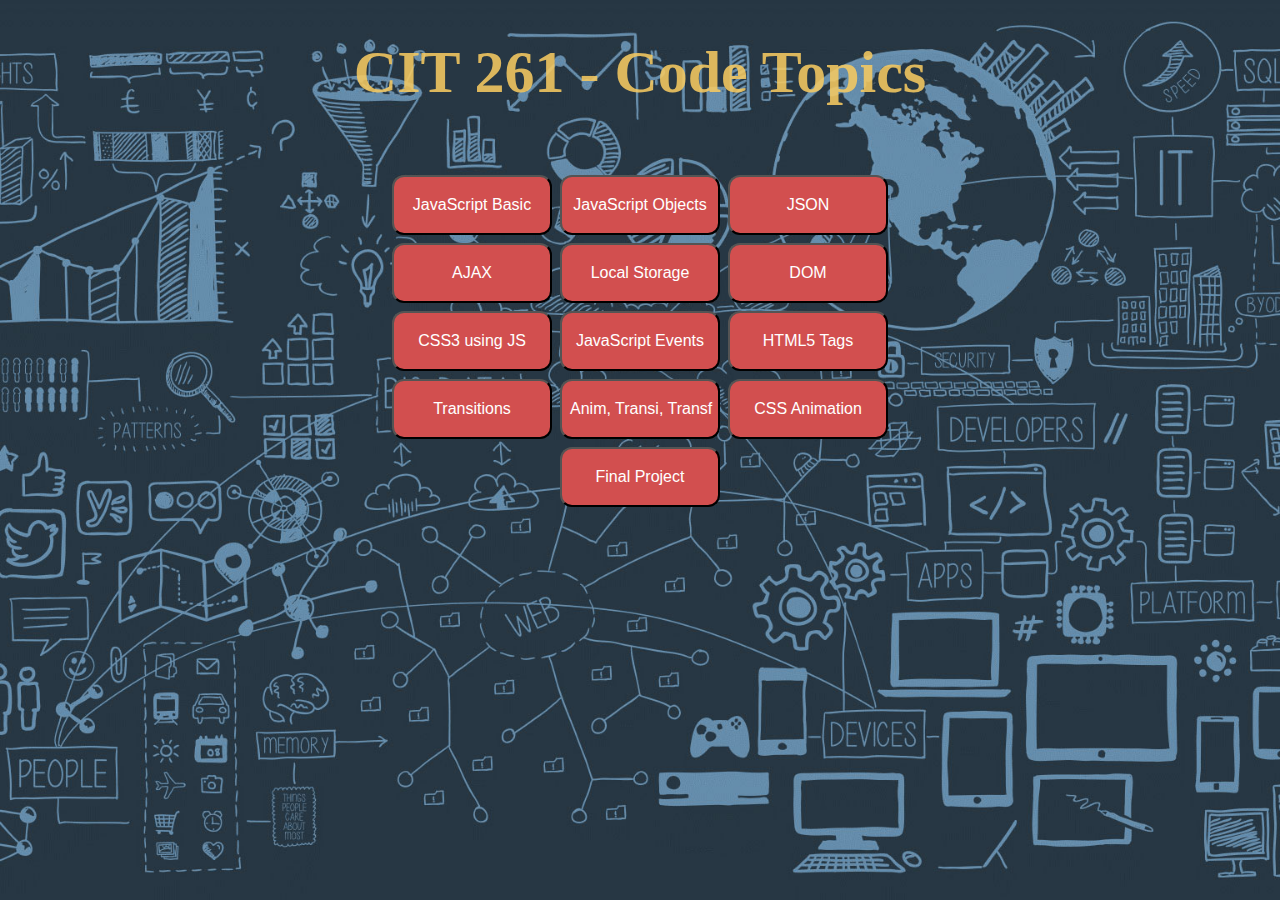
<file: index.html>
<html>
    <head>
	
    <link href="style.css" rel="stylesheet" type="text/css">
    
</head>
<body background="wallpaper.jpg">
   <h1>CIT 261 - Code Topics</h1>
      <div>
        <input class = "bt" type="button" value="JavaScript Basic" onClick="window.location = 'JavaScript/index.html';">
        <input class = "bt" type="button" value="JavaScript Objects" onClick="window.location = 'JavaScriptObjects/index.html';">
        <input class = "bt" type="button" value="JSON" onClick="window.location = 'Json/index.html';"><br>  
        <input class = "bt" type="button" value="AJAX" onClick="window.location = 'Ajax/index.html';">
        <input class = "bt" type="button" value="Local Storage" onClick="window.location = 'LocalStorage/index.html';">
        <input class = "bt" type="button" value="DOM" onClick="window.location = 'Dom/index.html';"><br>
        <input class = "bt" type="button" value="CSS3 using JS" onClick="window.location = 'Css3/index.html';">
        <input class = "bt" type="button" value="JavaScript Events" onClick="window.location = 'JavaScriptEvents/index.html';">        
        <input class = "bt" type="button" value="HTML5 Tags" onClick="window.location = 'Html5/index.html';"><br>
        <input class = "bt" type="button" value="Transitions" onClick="window.location = 'Css3Transitions/index.html';">        
        <input class = "bt" type="button" value="Anim, Transi, Transf" onClick="window.location = 'Css3AnimTransTransf/index.html';">
        <input class = "bt" type="button" value="CSS Animation" onClick="window.location = 'css/index.html';">
	      
	<input class = "bt" type="button" value="Final Project" onClick="window.location = 'project/index.html';">

    </div>
         
</body>
</html>
</file>
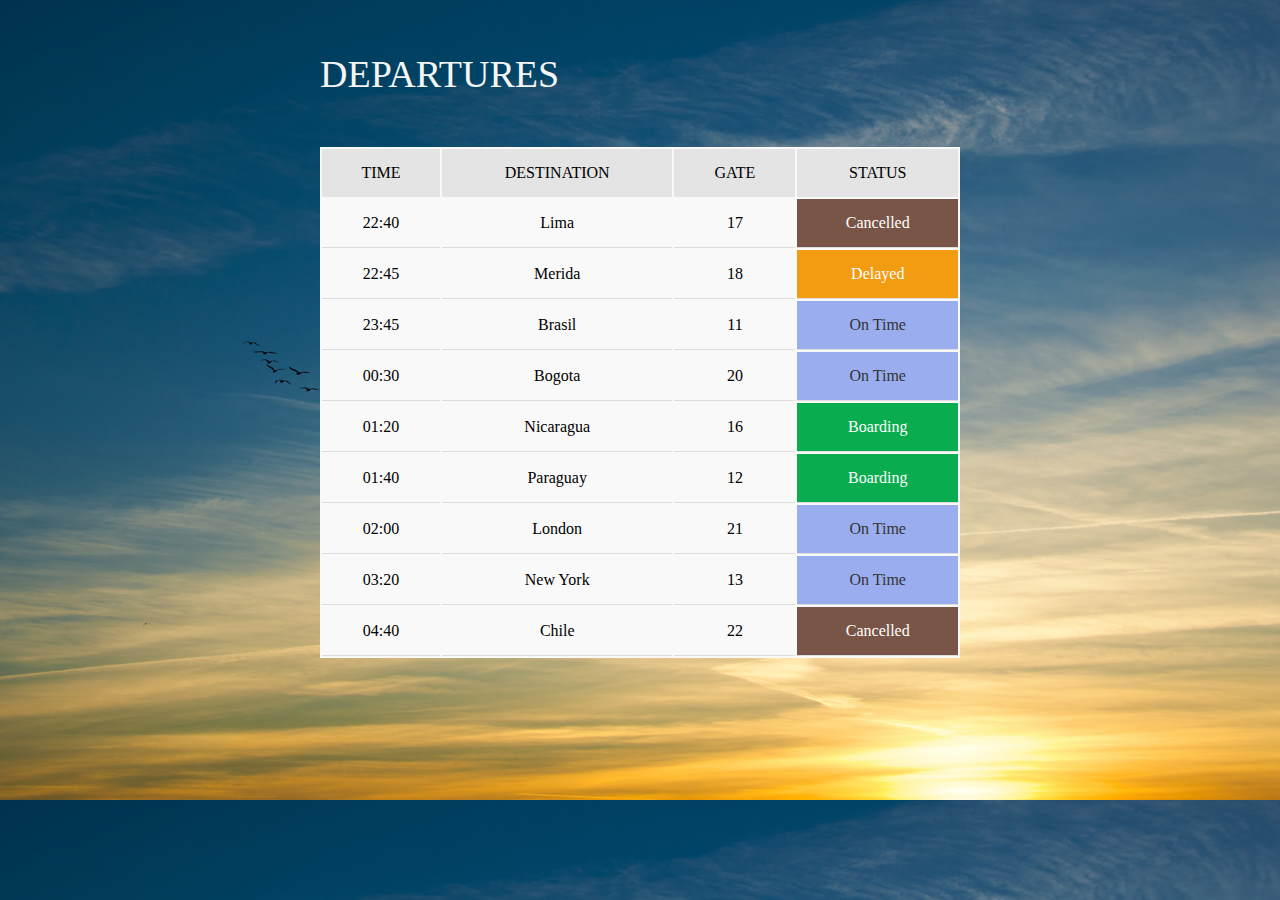
<file: Ajax/index.html>
<!DOCTYPE html>
<html>
<head>
  <meta charset="utf-8">
  <title>Ajax</title>
  <link rel="stylesheet" href="style.css">
</head>
<body background="wallpaper.jpg">
  <div class="container">
    <h2>Departures</h2>
    <div class="flightStatus">
      <table>
        <thead>
          <tr>
            <th>Time</th>
            <th>Destination</th>
            <th>Gate</th>
            <th>Status</th>
          </tr>
        </thead>
        <tbody>
        
        </tbody>
      </table>
    </div>
  </div>
  <script src="script.js"></script>
</body>
</html>
</file>
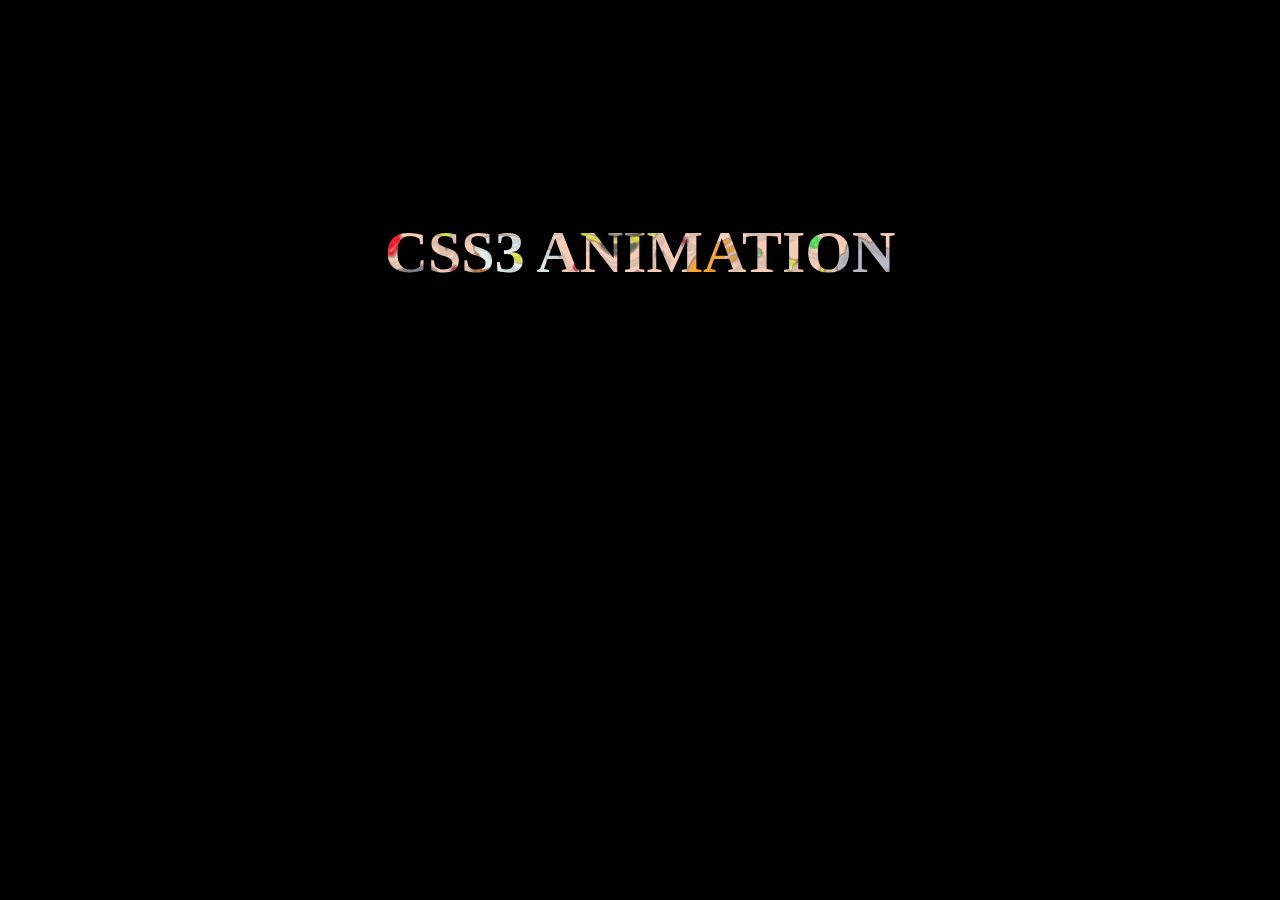
<file: css/index.html>
<!DOCTYPE html>
<html>
<head>
	<title>CSS3 Animation</title>
	<link href="style.css" rel="stylesheet" type="text/css">
</head>
	
<body>
	<div class="txt">
		<h1>CSS3 ANIMATION</h1>
	</div>
</body>
</html>
</file>
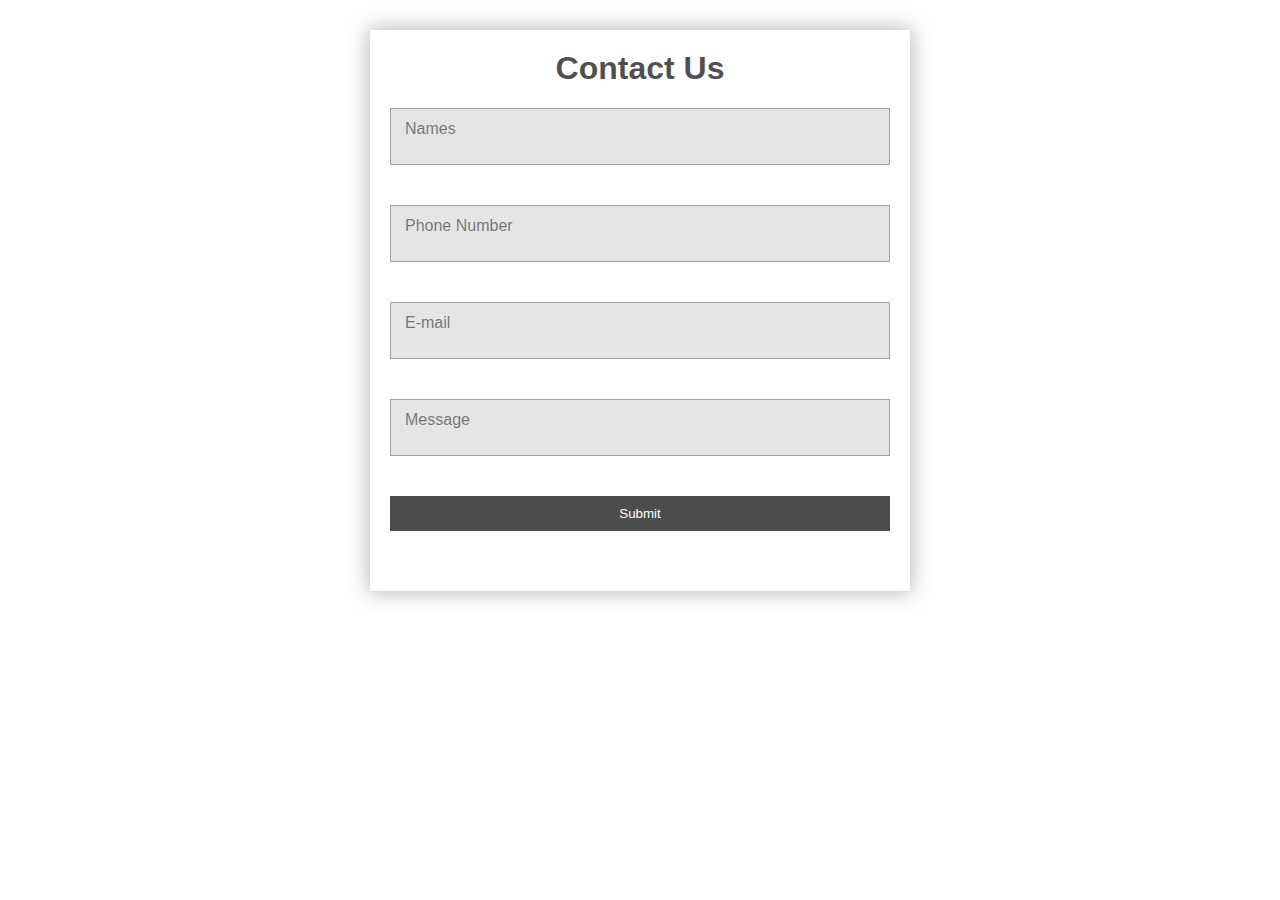
<file: Css3/index.html>
<html>
    <head>
	<title>Web Form</title>
    <link href="style.css" rel="stylesheet" type="text/css">
    
</head>

 
    <form action="" class="formulary">
        <h1 class = "formulary__title">Contact Us</h1>
        <input type = "text" class = "formulary__input">
        <label for="" class="formulary__label">Names</label>
        
        <input type = "text" class = "formulary__input">
        <label for="" class="formulary__label">Phone Number</label>
        
        <input type = "text" class = "formulary__input">
        <label for="" class="formulary__label">E-mail</label>
        
        <input type = "text" class = "formulary__input">
        <label for="" class="formulary__label">Message</label>
        
        <input type = "submit" class="formulary__submit">
        
    </form>

    <script src="script.js"></script>
         
</body>
</html>
</file>
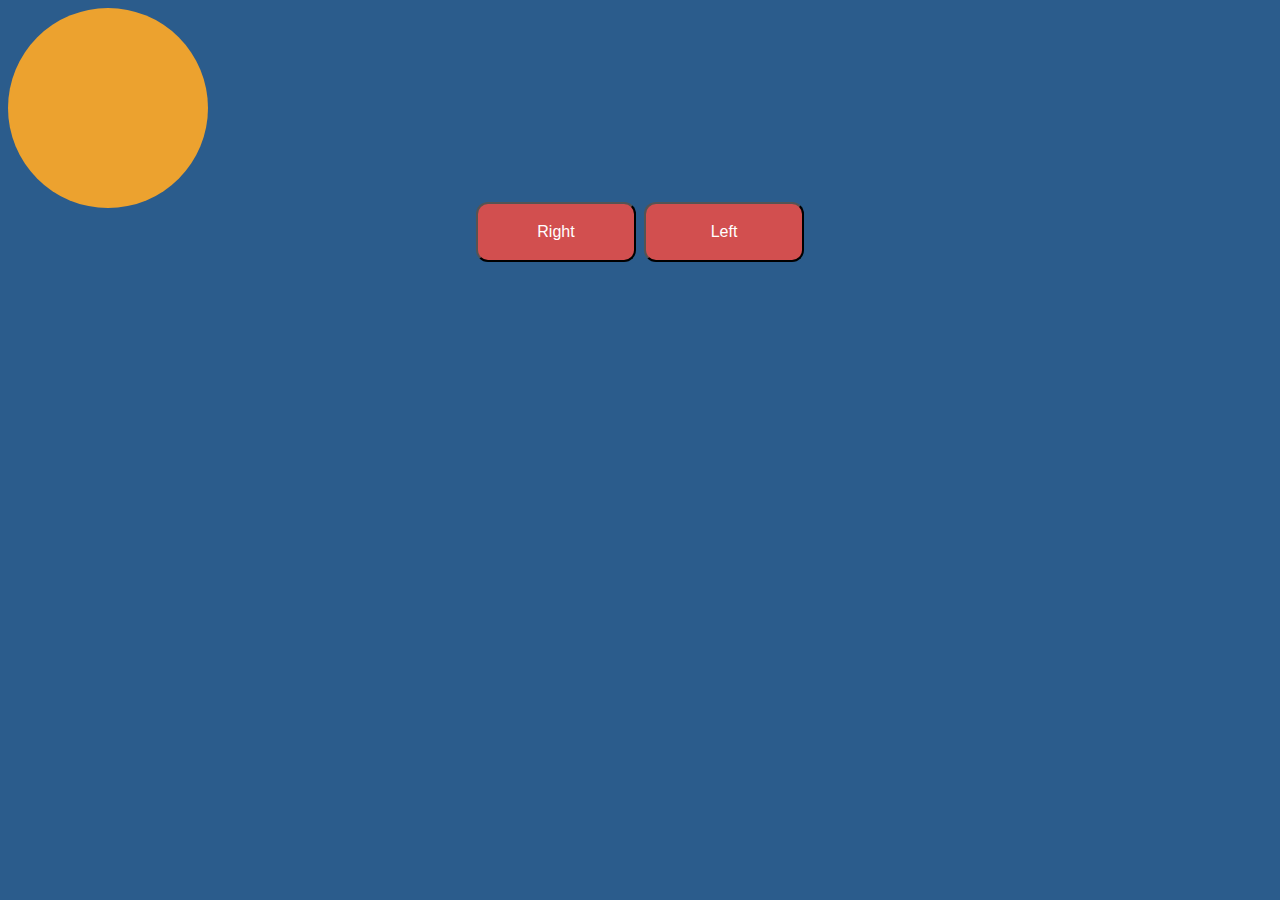
<file: Css3AnimTransTransf/index.html>
<!DOCTYPE html>
<html lang="en">
<head>
  <link rel="stylesheet" href="style.css">
  <title>CSS3 Transitions, Animations, and Transformations</title>
</head>
	<div id="container">
		<div id="ball">
		</div>
	</div>
	<div id="direct">
	<button class="btn" onclick="right()">Right</button>	
	<button class="btn" onclick="left()">Left</button>
	</div>
	</div>
  <script src="script.js"></script>
</body>
</html>
</file>
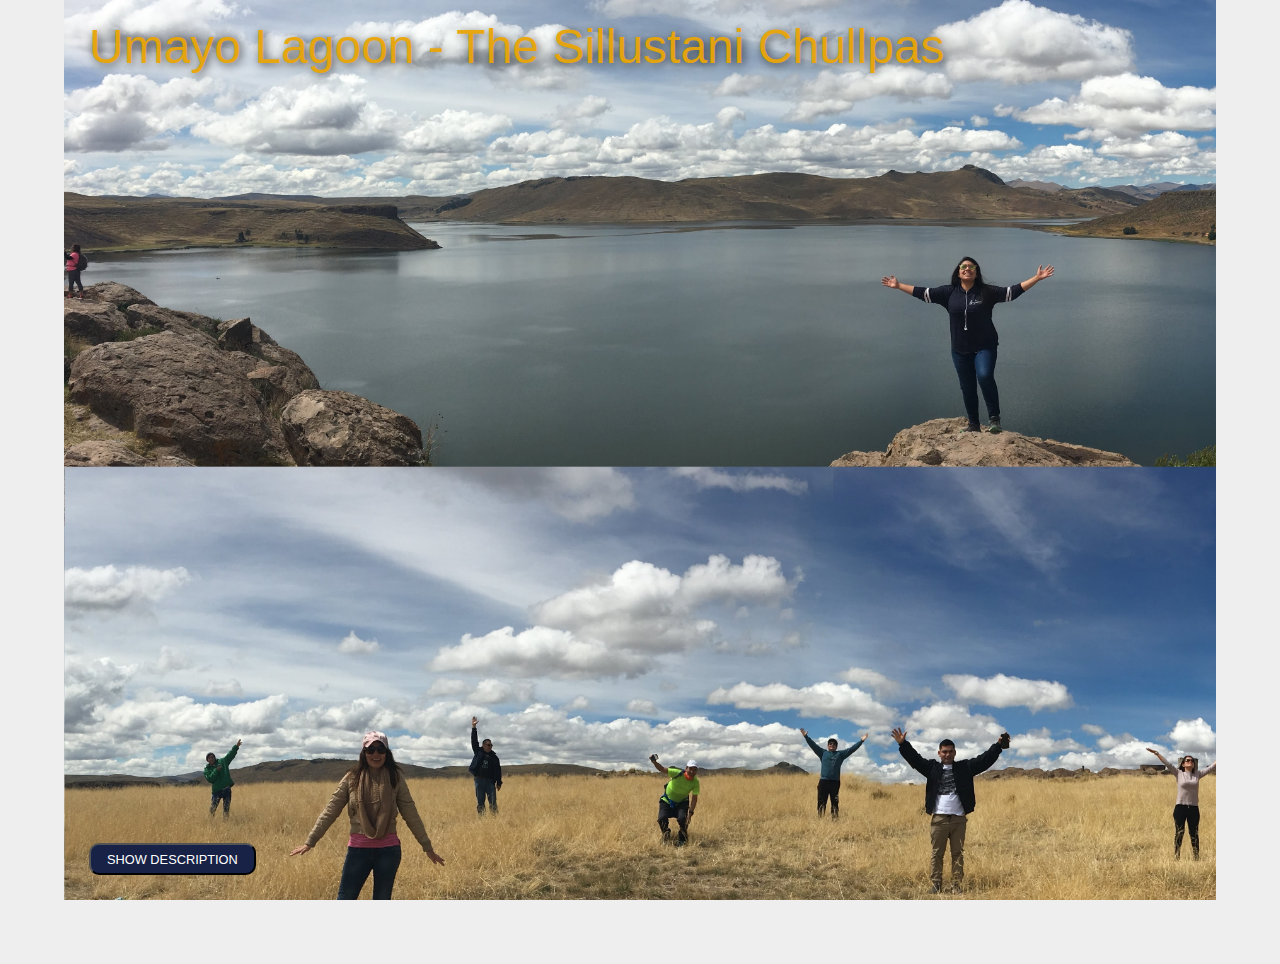
<file: Css3Transitions/index.html>
<html>
    <head>
    <title>Css3 Transitions</title>    
    <link href="style.css" rel="stylesheet" type="text/css">    
    </head>    
        <body>            
            <div class="photo">  
                <div class="picture">
                    <div class="pic__header">  
                        <h2 class="pic__title">Umayo Lagoon - The Sillustani Chullpas</h2> 
                        <button class="pic__show-description">Show Description</button>
                        <button class="pic__hide-description">Hide Description</button>
                    </div>
                        <div class="pic__content">
                            <p class="pic__body">
                                The Sillustani Chullpas are located on top of a gentle hill overlooking the Umayo Lagoon. Apparently here nobles, rulers or priests were buried who were then revered, that's why their preferential place.<br/>  
                                The cemetery of Sillustani, famous for its ninety chullpas built as circular stone towers, where the authorities of the town of Collao were buried. This archaeological site, located on the shores of Lake Umayo, is formed by almost 90 chullpas or ayawasis (houses of the dead) built with large blocks carved from volcanic stone extracted from two nearby quarries. </p>
                        </div>
                </div>
            </div>
                    
        <script src='script.js'></script>
        </body>
</html>
</file>
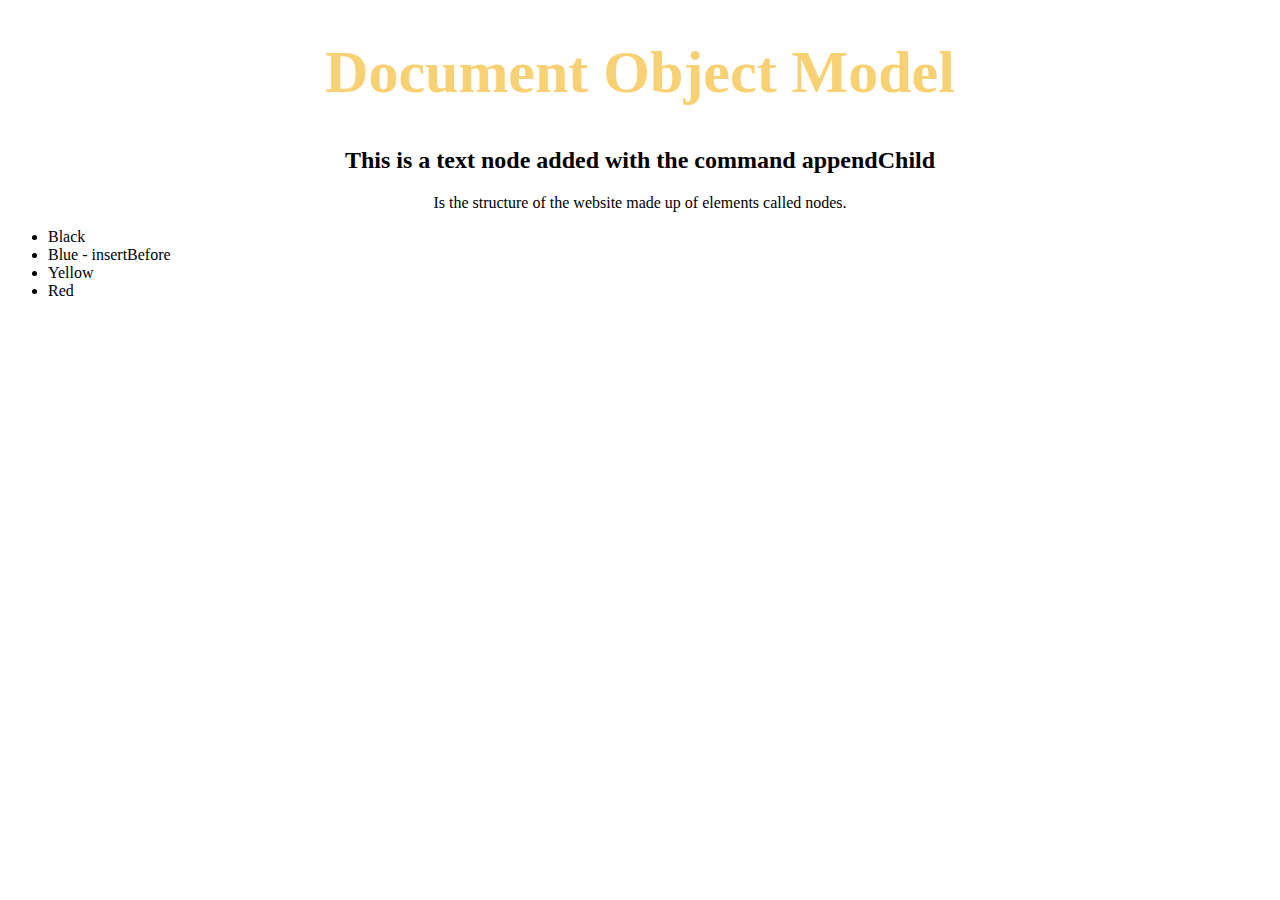
<file: Dom/index.html>
<!DOCTYPE html>
<html lang="en">
<head>
	<meta charset="UTF-8">
		<link href="style.css" rel="stylesheet" type="text/css">
	<title>Document Object Model</title>
</head>
<body>
	<h1 id="title">Document Object Model</h1>
	<div id = "subtitle"></div>
	<p>Is the structure of the website made up of elements called nodes.</p>
	
	<ul id="colors">
		<li>Black</li>
		<li id="item">Yellow</li>
		<li>Red</li>
	</ul>

	<script>
		//Creating the element
		var element = document.createElement("h2");
		//Creating a text node
		var content = document.createTextNode("This is a text node added with the command appendChild");
		//Adding the text node to the element
		element.appendChild(content);
		//Adding atributes to the element
		element.setAttribute("align", "center");
		//Adding the element to the document
		document.getElementById("subtitle").appendChild(element);
		
		
		//Interting a new item in the list
		function firstDom(){
		var obj = document.getElementById("h2");
		obj.innerHTML = "This is different text";
	}
		
		const colors = document.getElementById('colors');
		const item = document.getElementById('item');
		
		const newItem = document.createElement('li');
		newItem.textContent = 'Blue - insertBefore';
		
		colors.insertBefore(newItem, item);
		
	</script>
</body>
</html>
</file>
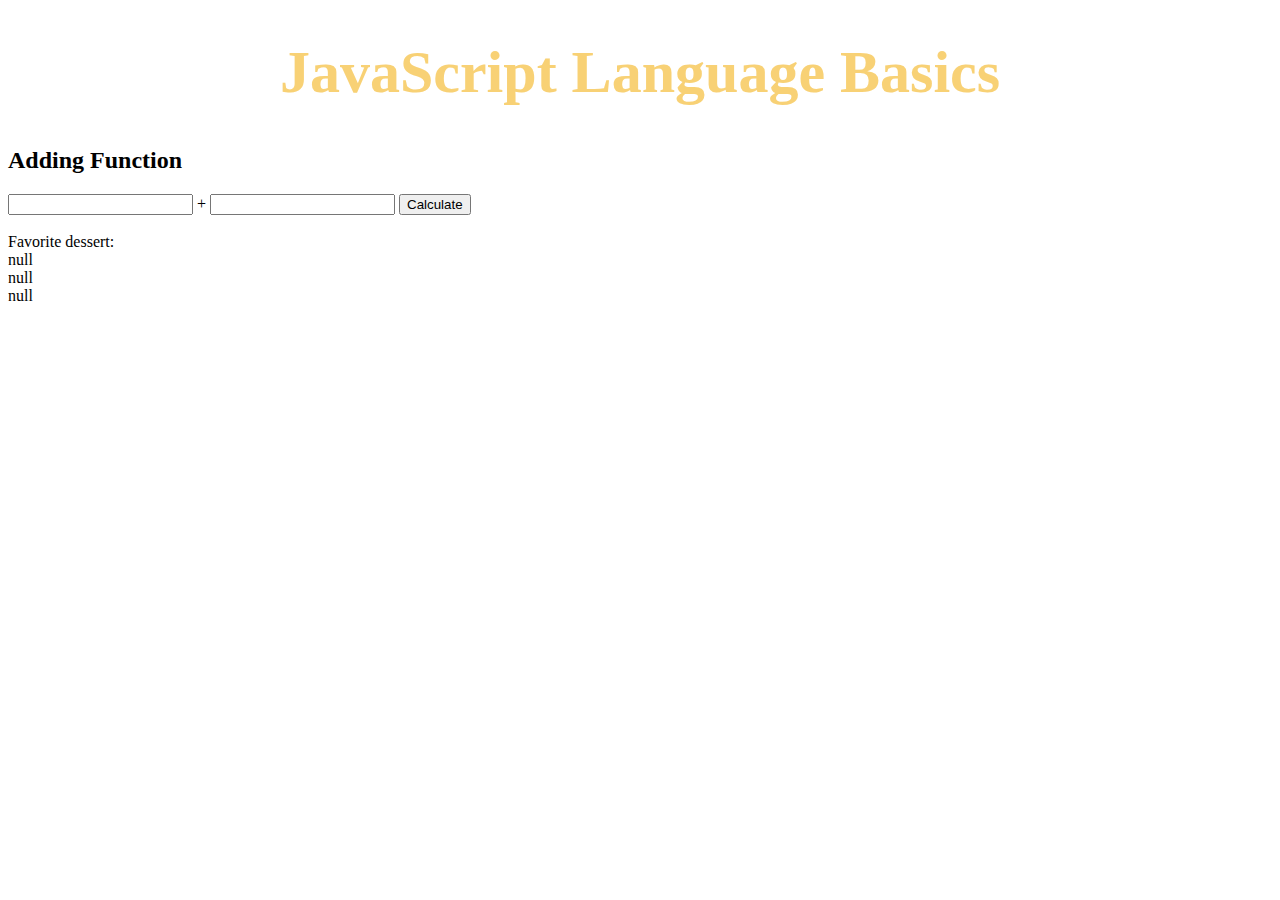
<file: JavaScript/index.html>
<!DOCTYPE html>
<html lang="en">
    <head>
        <meta charset="UTF-8">
		<link href="style.css" rel="stylesheet" type="text/css">
        <title>JavaScript Language Basics</title>
    </head>

    <body >
        <h1>JavaScript Language Basics</h1>
	</body>
		<h2>Adding Function</h2>
		<form action="">
			<input type="text" id="n1">
			<a> + </a>
			<input type="text" id="n2">
			<input type="button" value="Calculate" onclick="alert(sum());">
		</form>
    
	<script>
		var sum = function(n1, n2){
			var n1 = parseFloat(document.getElementById("n1").value);
			var n2 = parseFloat(document.getElementById("n2").value);
			
			var result = n1 + n2;
			return result;
		}
	
		var list = new Array(3);
		
		for(i=0; i<3; i++){
		 list[i] = prompt("Add one by one three of your favorites dessert:", "");
		}
		document.write("<br>" + "Favorite dessert:" + "<br>" + list[0] + "<br>" + list[1] + "<br>" + list[2]);
		
	
	
	
	</script>
	
</html>
</file>
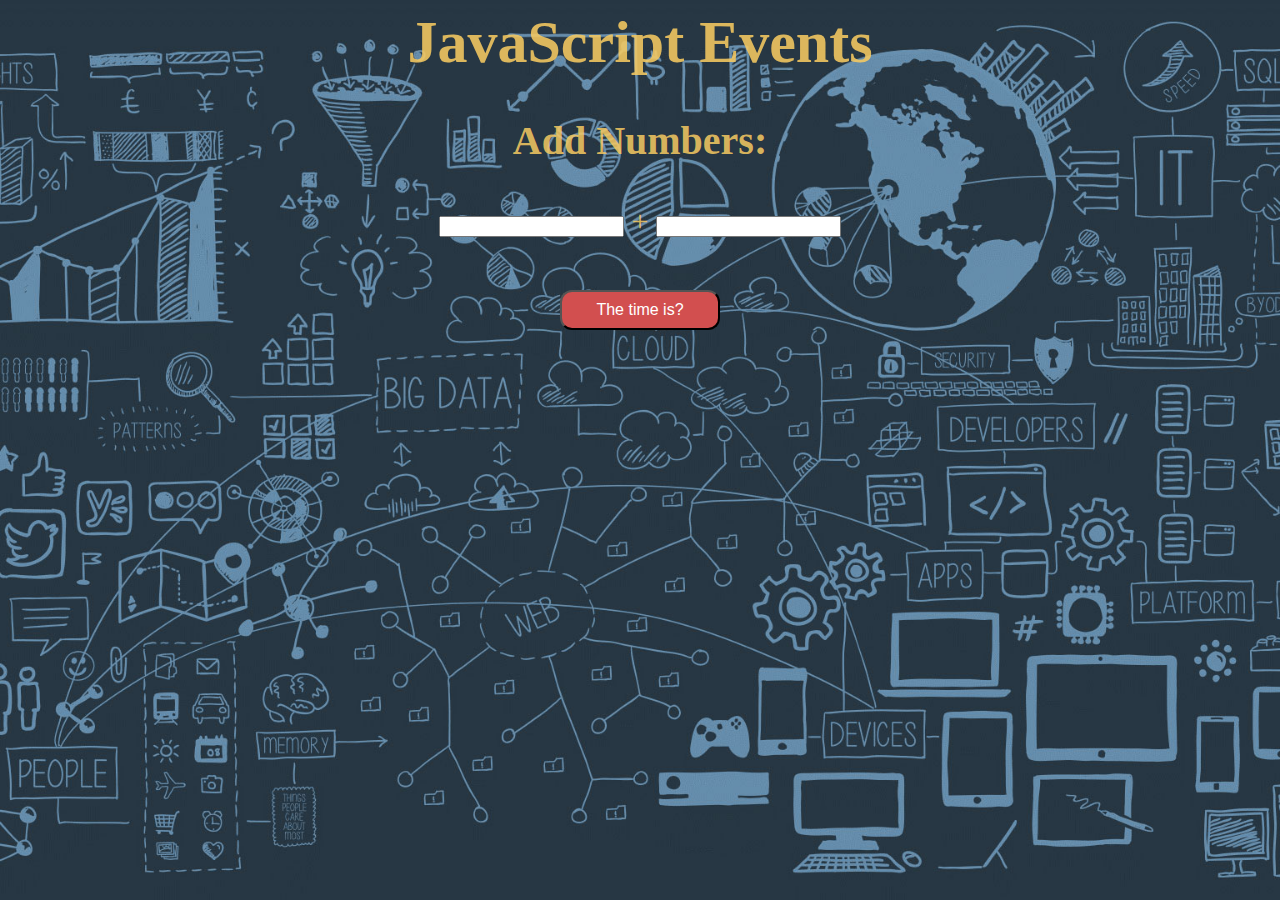
<file: JavaScriptEvents/index.html>
<html>
    <head>
    <title>JavaScript Events</title>    
    <link href="style.css" rel="stylesheet" type="text/css">    
    </head>    
        <body background="wallpaper.jpg">
         <h1 ontouchstart="style.color='#5abd11de'">JavaScript Events</h1>  
        <main>
            <h3>Add Numbers:</h3>
            <p>
                <input id="n1"> + <input id="n2">
            </p>
            <p id="sum"></p><br>
            <div id=dt>
            <button class="bt" onclick="displayDate()">The time is?</button> 
            <p id="date"></p>
            </div>
        </main>
        <script src='script.js'></script>
        </body>
</html>
</file>
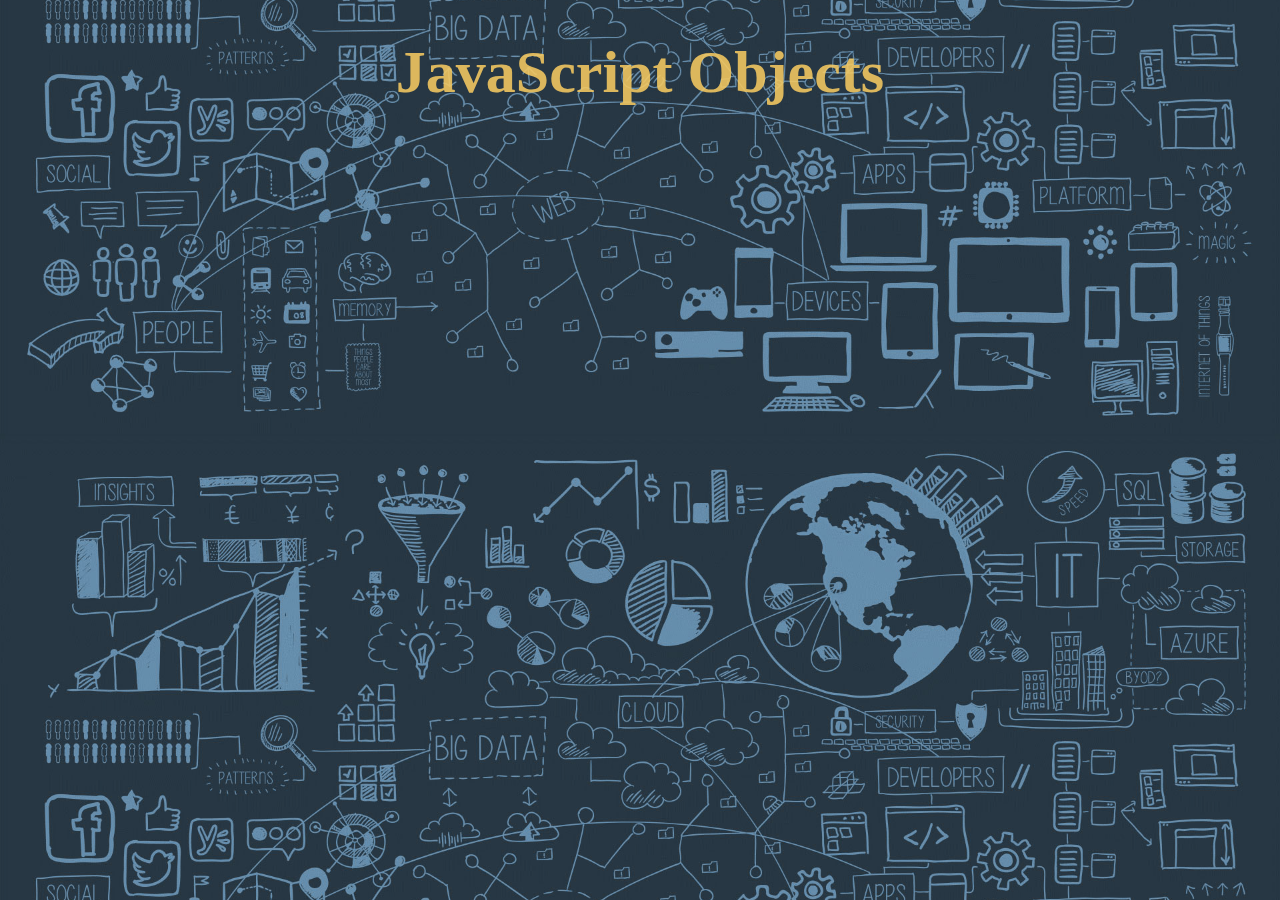
<file: JavaScriptObjects/index.html>
<!DOCTYPE html>
<html lang="en">
    <head>
        <meta charset="UTF-8">
		<link href="style.css" rel="stylesheet" type="text/css">
        <title>JavaScript Objects</title>
    </head>

    <body background = "wallpaper.jpg">
       <h1>JavaScript Objects</h1>
</body>
	<script src="index.js"></script>
</html>
</file>
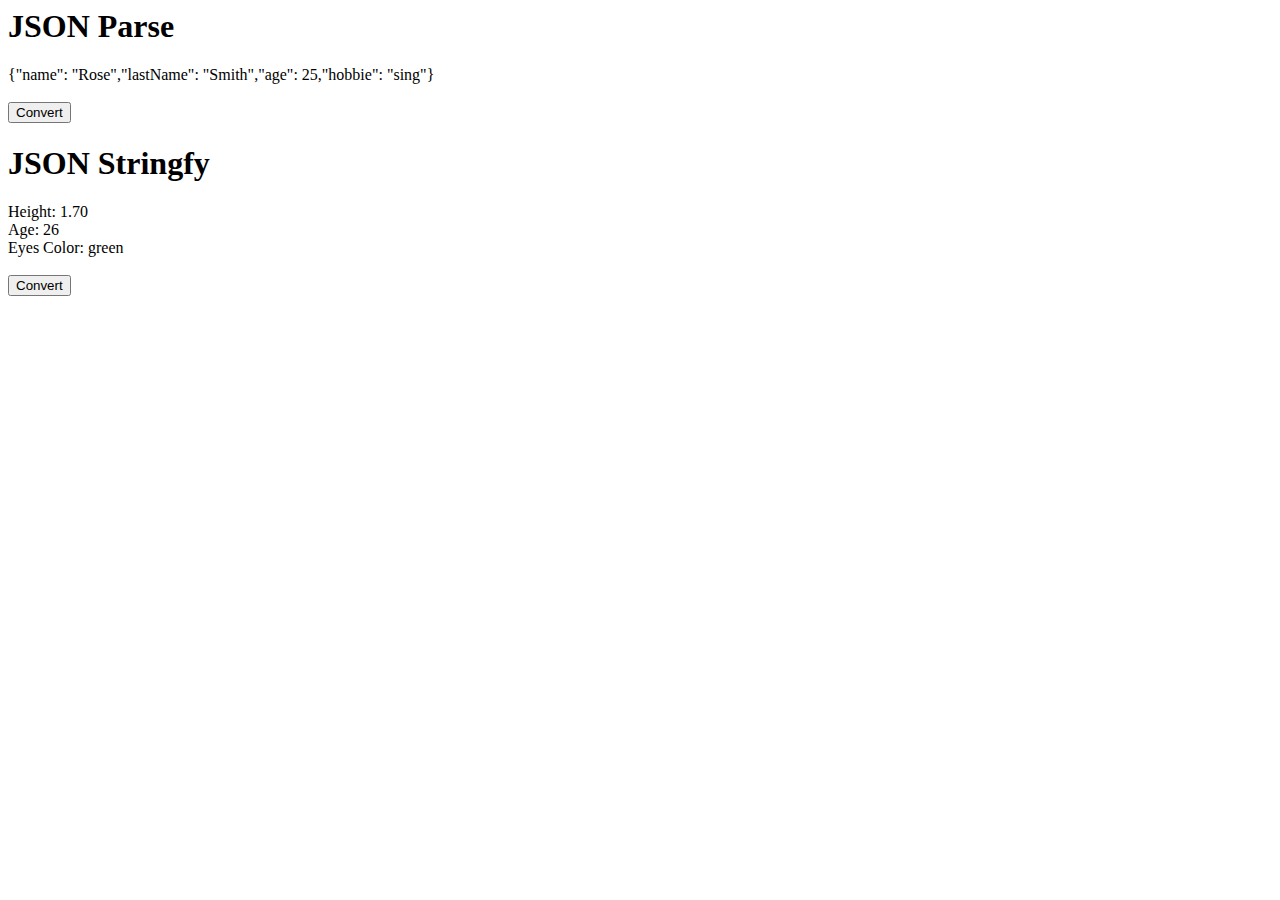
<file: Json/index.html>
<html>
<head>
	<title>JSON</title>
	
</head>
<body>
    <h1>JSON Parse</h1>
    <a>{"name": "Rose","lastName": "Smith","age": 25,"hobbie": "sing"}</a><br><br>
    
    <button class="bt" onclick="displayParse()">Convert</button><br>
    <p id="txt"></p>
    
	<h1>JSON Stringfy</h1>
    <a>Height: 1.70<br>
       Age: 26<br>
       Eyes Color: green<br><br>
    </a>
    
    <button class="bt" onclick="displayString()">Convert</button><br>
    
    <p id="showString"></p>

    <script src="script.js"></script>
</body>
</html>
</file>
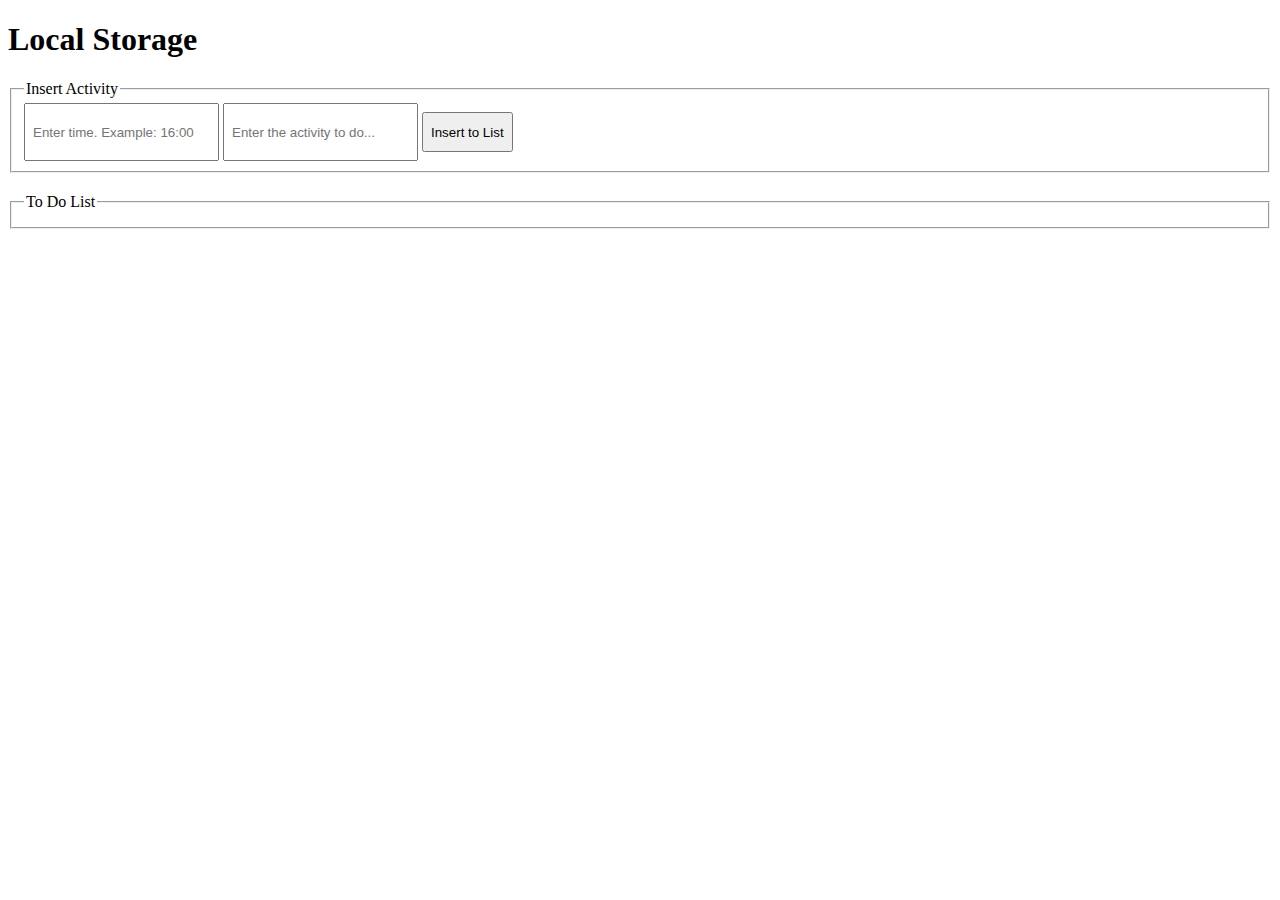
<file: LocalStorage/index.html>
<!doctype html>
<html>
    <head>
        <title>Local Storage</title>
        <link href="style.css" rel="stylesheet" type="text/css">
    </head>
    <body>
        <h1>Local Storage</h1>
        <fieldset>
            <legend>Insert Activity</legend>
            <input id="toDoTime" type="text" placeholder="Enter time. Example: 16:00">
            <input id="toDoAct" type="text" placeholder="Enter the activity to do...">
            <button type="button" id="insert">Insert to List</button>
        
        
        </fieldset>
        
        <fieldset>
            <legend>To Do List</legend>
            <div id="output"></div>
        </fieldset>
        
        
        <script src="script.js"></script>
    </body>
</html>
</file>
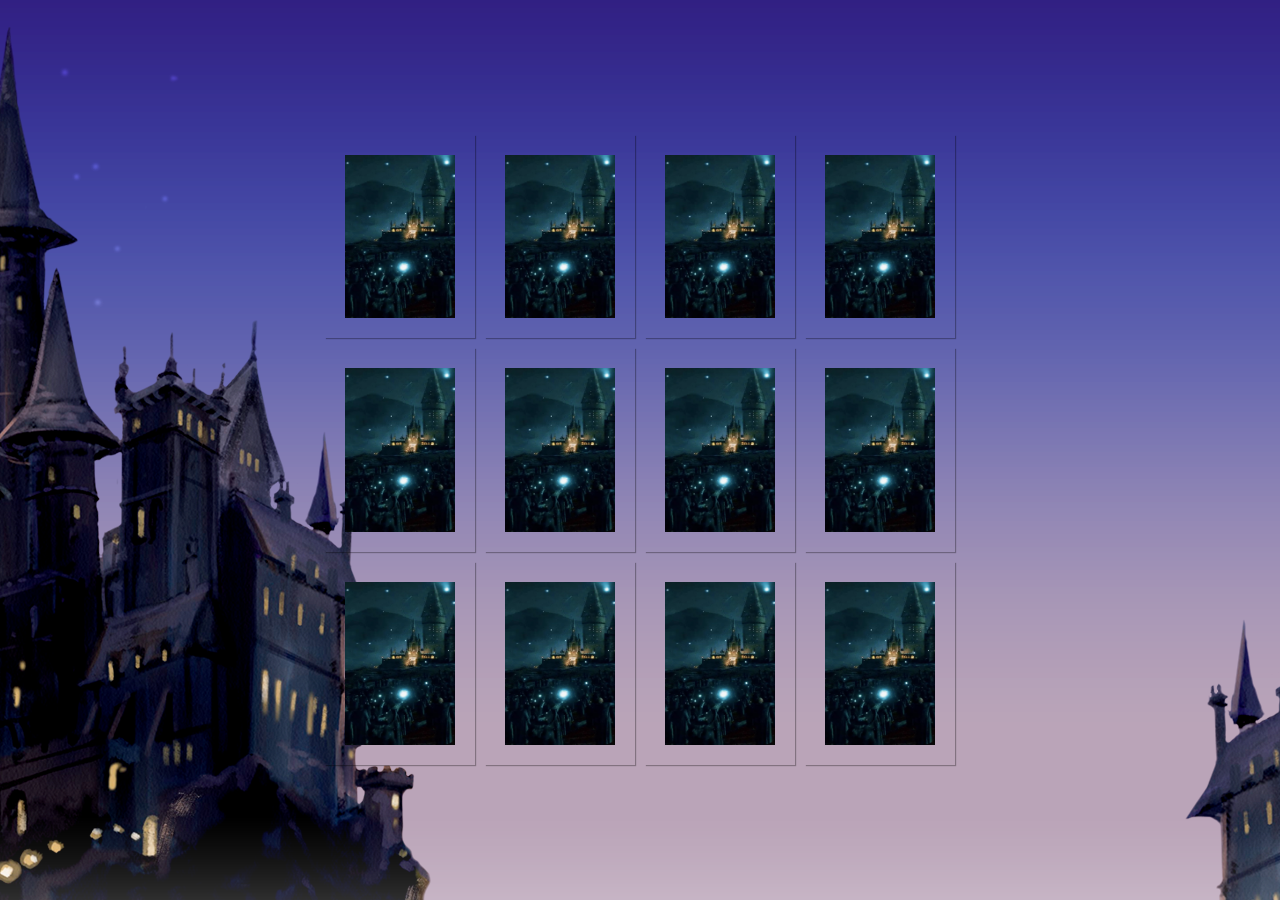
<file: project/index.html>
<!DOCTYPE html>
<html lang="en">
<head>
  <meta charset="UTF-8">

  <title>Final Project - Memory Game</title>

  <link rel="stylesheet" href="style.css">
</head>
<body background="wallpaper.png">
  <section class="game-board">
    <div class="game-card" data-framework="card1">
      <img class="front" src="cards/card1.jpg" alt="card1" />
      <img class="back" src="cards/cover.jpg" alt="cover" />
    </div>
    <div class="game-card" data-framework="card1">
      <img class="front" src="cards/card1.jpg" alt="card1" />
      <img class="back" src="cards/cover.jpg" alt="cover" />
    </div>

    <div class="game-card" data-framework="card2">
      <img class="front" src="cards/card2.jpg" alt="card2" />
      <img class="back" src="cards/cover.jpg" alt="cover" />
    </div>
    <div class="game-card" data-framework="card2">
      <img class="front" src="cards/card2.jpg" alt="card2" />
      <img class="back" src="cards/cover.jpg" alt="cover" />
    </div>

    <div class="game-card" data-framework="card3">
      <img class="front" src="cards/card3.jpg" alt="card3" />
      <img class="back" src="cards/cover.jpg" alt="cover" />
    </div>
    <div class="game-card" data-framework="card3">
      <img class="front" src="cards/card3.jpg" alt="card3" />
      <img class="back" src="cards/cover.jpg" alt="cover" />
    </div>

    <div class="game-card" data-framework="card4">
      <img class="front" src="cards/card4.jpg" alt="card4" />
      <img class="back" src="cards/cover.jpg" alt="cover" />
    </div>
    <div class="game-card" data-framework="card4">
      <img class="front" src="cards/card4.jpg" alt="card4" />
      <img class="back" src="cards/cover.jpg" alt="cover" />
    </div>

    <div class="game-card" data-framework="card5">
      <img class="front" src="cards/card5.jpg" alt="card5" />
      <img class="back" src="cards/cover.jpg" alt="cover" />
    </div>
    <div class="game-card" data-framework="card5">
      <img class="front" src="cards/card5.jpg" alt="card5" />
      <img class="back" src="cards/cover.jpg" alt="cover" />
    </div>

    <div class="game-card" data-framework="card6">
      <img class="front" src="cards/card6.jpg" alt="card6" />
      <img class="back" src="cards/cover.jpg" alt="cover" />
    </div>
    <div class="game-card" data-framework="card6">
      <img class="front" src="cards/card6.jpg" alt="card6" />
      <img class="back" src="cards/cover.jpg" alt="cover" />
    </div>

    
  </section>

  <audio id="sound" src="effect.mp3"></audio>
   <script src="script.js"></script>
</body>
</html>
</file>
<file: style.css>
* { margin: 0; box-sizing: border-box; }
body{
    background-position: center;
    background-size: cover;
}

h1{
    font-size: 60px;
    color: #f7ca61de;
    border-color: black;
    text-align: center;
    margin-top: 3%;
   
}

div{
    text-align: center;
    margin-left: 30%;
    margin-right: 30%;
    margin-top: 5%;
}    

.bt{
    background-color: #d24f4f;
    border-radius: 12px;
    color: white;
    padding: 8px 8px;
    text-align: center;
    text-decoration: none;
    display: inline-block;
    font-size: 16px;
    margin: 4px 2px;
    cursor: pointer;
    height: 60px;
    width: 160px;
}

.bt:hover{
	background-color: cornflowerblue;
	transform: rotate(360deg);
    transition: all 0.5s ease-in-out;
}
</file>
<file: Ajax/style.css>
body {
    font: sans-serif;
    background-size: cover;
    }
    
    .container {
    max-width: 640px;
    padding: 0 15px;
    margin: 0 auto;
    }
    
    h2 {
    font-size: 38px;
    font-weight: 500;
    padding: 20px 0 20px;
    text-transform: uppercase;
    color: whitesmoke;
    }
    
    .flightStatus {
    text-align: center;
    width: 100%;
    background: #f9f9f9;
    }
    
    table {
    display: table;
    width: 100%;
    }
    
    th {
    text-transform: uppercase;
    background: #e4e4e4;
    font-weight: 500;
    }
    
    th,
    td {
    padding: 15px;
    text-align: center;
    vertical-align: middle;
    }
    
    td {
    border-bottom: 1px solid #ddd;
    }
    
    .status {
    background: #09ac4e;
    color: #fff;
    }
    
    .status.onTime {
    background: #758feab8;
    color: #333;
    }
    
    .status.delayed {
    background: #f39c12;
    }
    
    .status.cancelled {
    background: #795548;
    }
</file>
<file: css/style.css>
body{
	margin: 0;
	padding: 0;
	font-family:  georgia;
	background-color: #000;
}

.txt h1{
	font-size: 60px;
	color: rgba(255,255,255,.1);
	background-image: url(paper.jpg);
	-webkit-background-clip: text;
	animation: animate 15s linear infinite;
}

	@keyframes animate{
		0%{
			background-position: left 0px top 10px;
		}
		40%{
			background-position: left 800px top 10px;
		}
	}

.txt{
	margin-top: 17%;
	text-align: center;
}
</file>
<file: Css3/style.css>
* {
    box-sizing: : border-box;

}

body {
    background-position: center;
    background-size: cover;
    font-family: sans-serif;
}

.formulary {
    width: 500px;
    max-width: 100%;
    margin: auto;
    margin-top: 30px;
    padding: 20px;
    box-shadow: 0 0 20px 1px rgba(0,0,0,0.3);
    position: relative;
}

.formulary__title {
    text-align: center;
    margin-top: 0;
    color: rgba(0,0,0,0.7);
}

.formulary__input, .formulary__submit {
    display: block;
    width: 100%;
    border: 1px solid rgba(0,0,0,0.3);
    margin-bottom: 40px;
}

.formulary__input {
    padding: 20px;
    background: rgba(0,0,0,0.1);
    border: 1px solid rgba(0,0,0,0.3);
    margin-bottom: 40px;
}

.formulary__input:focus{
    outline: 1px solid rgba(0,0,0,0.7);
}

.formulary__input:focus +   /*SELECCIONA AL LABEL QUE ESTA AL COSTADO*/
.formulary__label {
    margin-top: -130px;     /*CON ESA INDICACION HAGO QUE SE COLOQUE MÁS ARRIBA*/
}

.formulary__label{
    padding-left: 15px;
    position: absolute;
    margin-top: -85px;
    z-index: -20;
    color: rgba(0,0,0,0.5);
    transition: all 0.2s;
    
}

.formulary__submit{
    background: rgba(0,0,0,0.7);
    color: white;
    padding: 10px 20px;
    cursor: pointer;
    border: none;
}

.pin{
    margin-top: -130px;
}
</file>
<file: Css3AnimTransTransf/style.css>
#direct{
	 text-align: center;
	 padding-top: 15%;
 }
 
#ball{
	position: absolute;
	background: #eca22f;
	width: 200px;
	height: 200px;
	border-radius: 50%;	
}

body{
	background-color: #2b5c8c;
}

.btn{
	background-color: #d24f4f;
    border-radius: 12px;
	color: white;
    text-decoration: none;
    display: inline-block;
    font-size: 16px;
    margin: 4px 2px;
    cursor: pointer;
    height: 60px;
    width: 160px;
}

.movingLeft {
  animation-name: left;
  animation-duration: 5s;
  animation-timing-function: linear;
}

.movingRight {
  animation-name: right;
  animation-duration: 5s;
  animation-timing-function: linear;
}

@keyframes left {
  from {left: 1%;}
  to {left: 100%;}
}

@keyframes right {
  from {right: 1%;}
  to {right: 100%;}
}
</file>
<file: Css3Transitions/style.css>
*, *::before, *::after {
  margin: 0;
  padding: 0;
  box-sizing: border-box;
}

body {
  font-family: sans-serif;
  font-weight: 400;
  height: 100vh;
  display: flex;
  justify-content: center;
  align-items: center;
  background: #eee;
}

.photo {
  display: flex;
  width: 100%;
  padding: 5% 5%;
  margin: 0 auto;
}

.picture {
  display: flex;
  background: white;
  flex-direction: column;
  overflow: hidden;
  position: relative;
  width: 100%;
  height: 100vh;
  box-shadow: 10px 10px 25px rgba(black, .20);
}

.picture + .picture {
  margin-left: 30px;
}

.pic__header {
  background-image: url(sillustani.jpg);
  background-size: cover;
  position: absolute;
  z-index: 10;
  top: 0;
  bottom: 0;
  right: 0;
  left: 0;
  overflow: hidden;
  padding: 25px;
  color: white;
  text-shadow: 2px 2px 10px rgba(0,0,0, .75);
  display: flex;
  transition: top 300ms ease-out,
    left 300ms ease-out,
    bottom 300ms ease-out,
    right 300ms ease-out,;
}

.pic__header:hover {
  top: 25px;
  bottom: 25px;
  left: 25px;
  right: 25px;
}

.pic__body{
    color: #2a4990;
}

.pic__title {
  font-weight: 300;
  color: #eaa607f2;
  font-size: 3rem;
  line-height: .9;
  position: absolute;
  top: 25px;
  left: 25px;
}

.pic__show-description,
.pic__hide-description {
  background-color: #182246;
  color: white;
  padding: .5em 1.25em;
  border-radius: 10px;
  font-weight: 300;
  cursor: pointer;
  text-transform: uppercase;
  font-size: .8rem;
  margin-top: auto;
  transition: transform 500ms ease-out,
    background 200ms ease-out;
}

.pic__show-description:focus,
.pic__hide-description:focus,
.pic__show-description:hover,
.pic__hide-description:hover {
  outline: none;
  background: cornflowerblue;
}

.pic__show-description {
   transition-delay: 500ms, 0ms;
}

.pic__hide-description {
  margin-left: auto;
  transform: translateX(120%);
}

.pic__content {
  position: relative;
  top: 70%;
  padding: 25px;
  height: 50%;
  display: flex;
  flex-direction: column;
}


/* open state */

.pic--open .pic__header {
  bottom: 30%;
  left: 25px;
  right: 25px;
  top: 25px;
}

.pic--open .pic__show-description {
  transform: translateY(300%);
  transition-delay: 0ms;
}

.pic--open .pic__hide-description {
  transform: translateX(0);
  transition-delay: 500ms, 0ms;
}
</file>
<file: Dom/style.css>
h1{
    font-size: 60px;
    color: #f7ca61de;
    border-color: black;
    text-align: center;
    margin-top: 3%;
   
}

body{
    text-align: center;
}

ul{
	text-align: left;
}
</file>
<file: JavaScript/style.css>
h1{
    font-size: 60px;
    color: #f7ca61de;
    border-color: black;
    text-align: center;
    margin-top: 3%;
   
}

body{
    background-position: center;
    background-size: cover;
}
</file>
<file: JavaScriptEvents/style.css>
body{
    background-position: center;
    background-size: cover;
}
   

h1{
    text-align: center;
	font-size: 60px;
	color: #f7ca61de;
}

h3{
    text-align: center;
	color: #f7ca61de;
    font-size: 40px;
}

p{
    text-align: center;
	font-size: 30px;
	color: #f7ca61de;
}

#dt{
    text-align: center;
}

.hide{
    display: none;
    padding: inherit;
}

a, li{
    color: coral;
    font-size: 20px;
}

.bt{
    background-color: #d24f4f;
    border-radius: 12px;
    color: white;
    text-align: center;
    text-decoration: none;
    display: inline-block;
    font-size: 16px;
    margin: 4px 2px;
    cursor: pointer;
    height: 40px;
    width: 160px;
}

.bt:hover{
	background-color: cornflowerblue;
	transform: rotate(360deg);
    transition: all 0.3s ease-in-out;
}
</file>
<file: JavaScriptObjects/style.css>
h1{
    font-size: 60px;
    color: #f7ca61de;
    border-color: black;
    text-align: center;
    margin-top: 3%;
   
}

body{
    background-position: center;
    background-size: cover;
}
</file>
<file: LocalStorage/style.css>
input, button {
    padding: 7px;
    height: 40px;
}

fieldset{
    margin-bottom: 20px;
}
</file>
<file: project/style.css>
* {
  padding: 0;
  margin: 0;
  box-sizing: border-box;
}

body {
  height: 100vh;
  display: flex;
}

.game-board {
  width: 640px;
  height: 640px;
  margin: auto;
  display: flex;
  flex-wrap: wrap;
  perspective: 1000px;
}

.game-card {
  width: calc(25% - 10px);
  height: calc(33.333% - 10px);
  margin: 5px;
  position: relative;
  transform: scale(1);
  transform-style: preserve-3d;
  transition: transform .5s;
  box-shadow: 1px 1px 1px rgba(0,0,0,.3);
}

.game-card:active {
  transform: scale(0.97);
  transition: transform .2s;
}

.game-card.flip {
  transform: rotateY(180deg);
}

.front,
.back {
  width: 100%;
  height: 100%;
  padding: 20px;
  position: absolute;
  border-radius: 3px;  
  backface-visibility: hidden;
}

.front {
  transform: rotateY(180deg);
}
</file>
